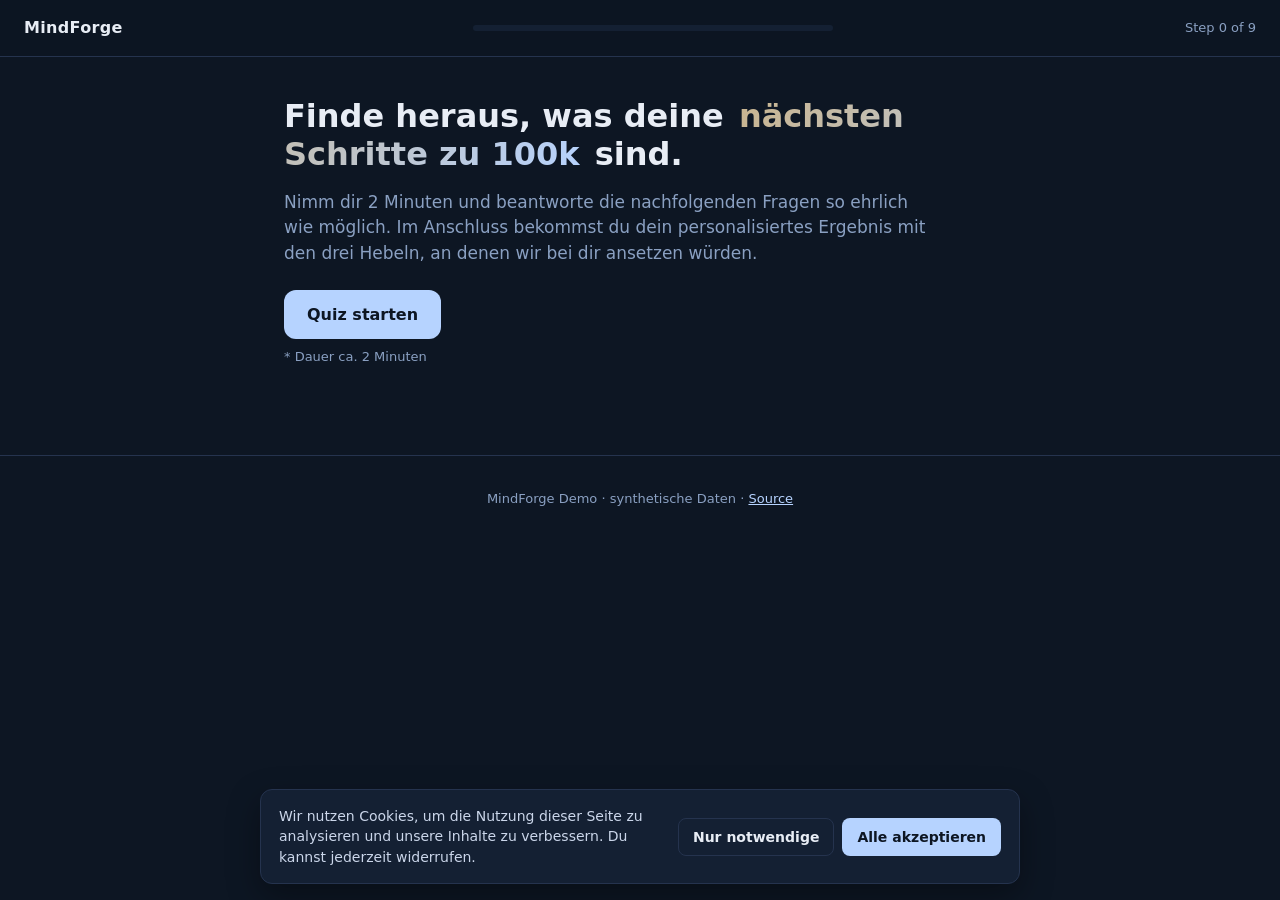
<file: quiz-frontend/index.html>
<!doctype html>
<html lang="de">
<head>
  <meta charset="utf-8" />
  <meta name="viewport" content="width=device-width,initial-scale=1" />
  <meta name="robots" content="noindex,nofollow" />
  <title>MindForge Quiz · Finde heraus, wo du stehst</title>
  <link rel="stylesheet" href="styles.css" />

  <!-- Lokale Konfig (nicht in Git, siehe config.example.js) -->
  <script src="config.js" onerror="this.remove();"></script>

  <!-- GTM + Einwilligung -->
  <script src="tracking/gtm-bootstrap.js"></script>
  <script src="tracking/consent.js"></script>
</head>
<body>
  <noscript>
    <iframe src="https://www.googletagmanager.com/ns.html?id=GTM-XXXXXX"
            height="0" width="0" style="display:none;visibility:hidden"></iframe>
  </noscript>

  <header class="hdr">
    <div class="brand">MindForge</div>
    <div class="progress" aria-hidden="true">
      <div class="progress__bar" id="progress-bar"></div>
    </div>
    <div class="step-label" id="step-label">Step 0 of 10</div>
  </header>

  <main class="quiz">

    <!-- Step 0: Intro -->
    <section class="step is-active" data-step="0">
      <h1>Finde heraus, was deine <em>nächsten Schritte zu 100k</em> sind.</h1>
      <p class="lede">Nimm dir 2 Minuten und beantworte die nachfolgenden Fragen so ehrlich wie möglich. Im Anschluss bekommst du dein personalisiertes Ergebnis mit den drei Hebeln, an denen wir bei dir ansetzen würden.</p>
      <button class="btn btn--primary" data-action="start">Quiz starten</button>
      <p class="hint">* Dauer ca. 2 Minuten</p>
    </section>

    <!-- Step 1: Selbstständig? -->
    <section class="step" data-step="1" data-key="business_status" data-type="single">
      <h2>Hast du dein eigenes Unternehmen bereits gegründet?</h2>
      <div class="options">
        <button class="opt" data-value="ja" data-score="10">Ja</button>
        <button class="opt" data-value="nein" data-score="0" data-skip-to="3">Nein</button>
      </div>
    </section>

    <!-- Step 2: Wie lange selbstständig? (skip wenn Step 1 = Nein) -->
    <section class="step" data-step="2" data-key="years_self_employed" data-type="single">
      <h2>Wie lange bist du schon selbstständig?</h2>
      <div class="options">
        <button class="opt" data-value="lt_1" data-score="2">Weniger als 1 Jahr</button>
        <button class="opt" data-value="1_3" data-score="6">1 – 3 Jahre</button>
        <button class="opt" data-value="gt_3" data-score="10">Mehr als 3 Jahre</button>
      </div>
    </section>

    <!-- Step 3: Bereich -->
    <section class="step" data-step="3" data-key="business_field" data-type="single">
      <h2>In welchem Bereich bist du aktiv?</h2>
      <div class="options options--grid">
        <button class="opt" data-value="coach"     data-score="10">Coach / Berater</button>
        <button class="opt" data-value="services"  data-score="8">Dienstleistungen (Freelancer)</button>
        <button class="opt" data-value="digital"   data-score="8">Digitale Produkte / Kurse</button>
        <button class="opt" data-value="ecommerce" data-score="6">E-Commerce</button>
        <button class="opt" data-value="network"   data-score="4">Network Marketing</button>
        <button class="opt" data-value="other"     data-score="2">Sonstiges</button>
      </div>
    </section>

    <!-- Step 4: Sichtbarkeit -->
    <section class="step" data-step="4" data-key="visibility" data-type="single">
      <h2>Wie sichtbar bist du heute? <span class="muted">(E-Mail-Liste, Follower, Kontakte)</span></h2>
      <div class="options">
        <button class="opt" data-value="lt_1k"  data-score="2">weniger als 1.000 Kontakte</button>
        <button class="opt" data-value="lt_10k" data-score="6">weniger als 10.000 Kontakte</button>
        <button class="opt" data-value="gt_10k" data-score="10">mehr als 10.000 Kontakte</button>
      </div>
    </section>

    <!-- Step 5: Team-Aufstellung -->
    <section class="step" data-step="5" data-key="team_setup" data-type="single">
      <h2>Wie bist du im Business aufgestellt?</h2>
      <div class="options">
        <button class="opt" data-value="solo"   data-score="4">Nur ich (+ ggf. Gründerteam)</button>
        <button class="opt" data-value="lt_10" data-score="8">Ich + weniger als 10 Mitarbeiter / Freelancer</button>
        <button class="opt" data-value="gt_10" data-score="10">Ich + mehr als 10 Mitarbeiter / Freelancer</button>
      </div>
    </section>

    <!-- Step 6: Monatsumsatz -->
    <section class="step" data-step="6" data-key="monthly_revenue" data-type="single">
      <h2>Wie viel Umsatz machst du durchschnittlich pro Monat?</h2>
      <div class="options">
        <button class="opt" data-value="zero"   data-score="0">noch gar nichts</button>
        <button class="opt" data-value="lt_5k"  data-score="2">unter 5.000 €</button>
        <button class="opt" data-value="lt_10k" data-score="6">unter 10.000 €</button>
        <button class="opt" data-value="lt_100k" data-score="10">unter 100.000 €</button>
        <button class="opt" data-value="gt_100k" data-score="10">über 100.000 €</button>
      </div>
    </section>

    <!-- Step 7: Wunsch -->
    <section class="step" data-step="7" data-key="main_wish" data-type="single">
      <h2>Wenn du einen Wunsch frei hättest — was würdest du wählen?</h2>
      <div class="options options--stack">
        <button class="opt" data-value="stable"   data-score="2">Stabiles Einkommen haben.</button>
        <button class="opt" data-value="quit_job" data-score="4">Meinen Hauptjob mit gutem Gewissen kündigen.</button>
        <button class="opt" data-value="brand"    data-score="6">Mehr Menschen erreichen und eine Marke aufbauen.</button>
        <button class="opt" data-value="freedom"  data-score="8">Zeitlich, örtlich und finanziell frei werden.</button>
        <button class="opt" data-value="5fig"     data-score="10">5-stellige Monatsumsätze haben.</button>
      </div>
    </section>

    <!-- Step 8: Was fehlt (Multi) -->
    <section class="step" data-step="8" data-key="gap" data-type="multi">
      <h2>Was glaubst du fehlt dir, um dein Ziel zu erreichen?</h2>
      <p class="hint">Mehrfachauswahl möglich.</p>
      <div class="options options--stack">
        <button class="opt opt--check" data-value="reach"      data-score="2">Mehr Menschen zu erreichen</button>
        <button class="opt opt--check" data-value="portfolio"  data-score="2">Das Produktportfolio zu erweitern</button>
        <button class="opt opt--check" data-value="sales"      data-score="2">Mehr / besser zu verkaufen</button>
        <button class="opt opt--check" data-value="clone"      data-score="2">Mich zu „klonen" (Mehr Zeit, effektiver werden)</button>
        <button class="opt opt--check" data-value="mindset"    data-score="2">Mindset: Größer denken</button>
      </div>
      <button class="btn btn--primary" data-action="next-multi">Weiter zur nächsten Frage</button>
    </section>

    <!-- Step 9: Zeitbudget -->
    <section class="step" data-step="9" data-key="time_budget" data-type="single">
      <h2>Wie viel Zeit kannst du in den Ausbau deines Business investieren?</h2>
      <div class="options">
        <button class="opt" data-value="lt_1h"  data-score="0">weniger als 1 Std. pro Woche</button>
        <button class="opt" data-value="2_5h"   data-score="4">ca. 2 – 5 Std. pro Woche</button>
        <button class="opt" data-value="5_10h"  data-score="8">ca. 5 – 10 Std. pro Woche</button>
        <button class="opt" data-value="gt_10h" data-score="10">mehr als 10 Std. pro Woche</button>
      </div>
    </section>

    <!-- Step 10: Kontakt -->
    <section class="step" data-step="10" data-key="contact" data-type="form">
      <h2>Um zum Ergebnis zu gelangen, gib hier bitte deine Kontaktdaten ein.</h2>
      <form id="contact-form" novalidate>
        <div class="row">
          <label>
            <span>Vorname</span>
            <input type="text" name="first_name" placeholder="Max"
                   autocomplete="given-name" required minlength="2" maxlength="60" />
          </label>
          <label>
            <span>Nachname</span>
            <input type="text" name="last_name" placeholder="Mustermann"
                   autocomplete="family-name" required minlength="2" maxlength="60" />
          </label>
        </div>
        <p class="hint">Stelle sicher, dass Dein Vor- und Nachname korrekt sind.</p>

        <label>
          <span>E-Mail</span>
          <input type="email" name="email" placeholder="beispiel@gmail.com"
                 autocomplete="email" required />
        </label>

        <label>
          <span>Telefonnummer</span>
          <input type="tel" name="phone" placeholder="+49 123 456 78"
                 autocomplete="tel" required pattern="[\+0-9\s\-()]{6,}" />
        </label>

        <label>
          <span>Land</span>
          <select name="country" required>
            <option value="">Bitte wählen…</option>
            <option value="DE" selected>Deutschland</option>
            <option value="AT">Österreich</option>
            <option value="CH">Schweiz</option>
            <option value="OTHER">Anderes Land</option>
          </select>
        </label>

        <label class="consent">
          <input type="checkbox" name="consent" required />
          <span>Ich stimme der <a href="#" target="_blank">Verarbeitung meiner Daten</a> zur Zusendung des Ergebnisses zu.</span>
        </label>

        <button type="submit" class="btn btn--primary btn--lg">
          Antworten senden und Ergebnis erhalten
        </button>
        <p class="form-error" id="form-error" hidden></p>
      </form>
    </section>

    <!-- Step 11: Thank-You -->
    <section class="step" data-step="11" data-key="done" data-type="end">
      <h2>Geschafft.</h2>
      <p class="lede">Dein persönliches Ergebnis ist auf dem Weg in dein Postfach. Aktiv-Score: <strong id="final-score">–</strong> / 100.</p>
      <p>Unser Team meldet sich innerhalb der nächsten 24 Stunden bei dir, um die nächsten Schritte zu besprechen.</p>
      <a href="#" class="btn btn--ghost" id="restart">Quiz erneut starten</a>
    </section>

  </main>

  <footer class="ftr">
    <p>MindForge Demo · synthetische Daten · <a href="https://github.com/" target="_blank" rel="noopener">Source</a></p>
  </footer>

  <script src="score-engine.js"></script>
  <script src="quiz-engine.js"></script>
  <script src="submit-engine.js"></script>
</body>
</html>
</file>
<file: quiz-frontend/styles.css>
/* ----- MindForge Quiz · dark theme · mobile-first ----- */

:root {
  --bg: #0d1623;
  --bg-elev: #142033;
  --bg-elev-2: #1b2840;
  --line: #25334e;
  --text: #e8edf5;
  --muted: #8aa0c2;
  --accent: #b6d3ff;
  --accent-fg: #0d1623;
  --danger: #ff7a7a;
  --ok: #7be0a7;
  --radius: 12px;
  --maxw: 760px;
}

* { box-sizing: border-box; }
html, body { margin: 0; padding: 0; background: var(--bg); color: var(--text);
  font-family: "Inter", system-ui, -apple-system, "Segoe UI", Roboto, Arial, sans-serif;
  font-size: 16px; line-height: 1.5;
}
a { color: var(--accent); }

/* Header */
.hdr {
  display: flex; align-items: center; justify-content: space-between;
  gap: 16px; padding: 16px 24px; border-bottom: 1px solid var(--line);
  position: sticky; top: 0; background: rgba(13,22,35,.95); backdrop-filter: blur(6px);
  z-index: 10;
}
.brand { font-weight: 700; letter-spacing: .02em; }
.progress {
  flex: 1; height: 6px; background: var(--bg-elev); border-radius: 999px; overflow: hidden;
  max-width: 360px;
}
.progress__bar {
  height: 100%; width: 0%; background: linear-gradient(90deg, #c9b48e, #b6d3ff);
  transition: width .35s ease;
}
.step-label { color: var(--muted); font-size: 13px; min-width: 72px; text-align: right; }

/* Layout */
.quiz {
  max-width: var(--maxw); margin: 0 auto; padding: 40px 24px 80px;
}
.step { display: none; animation: fade .25s ease; }
.step.is-active { display: block; }
@keyframes fade { from { opacity: 0; transform: translateY(8px); } to { opacity: 1; transform: none; } }

h1, h2 { font-weight: 700; line-height: 1.2; margin: 0 0 16px; }
h1 { font-size: 32px; }
h1 em {
  font-style: normal;
  background: linear-gradient(120deg, #c9b48e, #b6d3ff);
  -webkit-background-clip: text; background-clip: text; color: transparent;
  padding: 0 4px;
}
h2 { font-size: 22px; }
h2 .muted { color: var(--muted); font-weight: 400; font-size: 16px; }
.lede { color: var(--muted); font-size: 17px; max-width: 60ch; margin: 0 0 24px; }
.hint { color: var(--muted); font-size: 13px; margin: 8px 0; }

/* Options (cards) */
.options { display: grid; gap: 10px; margin: 20px 0; }
.options--grid { grid-template-columns: repeat(2, minmax(0, 1fr)); }
.options--stack { grid-template-columns: 1fr; }
@media (max-width: 640px) { .options--grid { grid-template-columns: 1fr; } }

.opt {
  appearance: none; -webkit-appearance: none;
  text-align: left; cursor: pointer; user-select: none;
  background: var(--bg-elev); color: var(--text);
  border: 1px solid var(--line); border-radius: var(--radius);
  padding: 16px 18px; font-size: 16px; font-family: inherit;
  display: flex; align-items: center; gap: 12px; min-height: 60px;
  transition: background .15s ease, border-color .15s ease, transform .05s ease;
}
.opt:hover { border-color: var(--accent); background: var(--bg-elev-2); }
.opt:active { transform: scale(.99); }
.opt[aria-pressed="true"], .opt.is-selected {
  border-color: var(--accent); background: var(--bg-elev-2);
  box-shadow: inset 0 0 0 1px var(--accent);
}

/* Radio-like circle */
.opt::before {
  content: ""; width: 18px; height: 18px; border-radius: 50%;
  border: 2px solid var(--line); flex: 0 0 18px; display: inline-block;
}
.opt[aria-pressed="true"]::before, .opt.is-selected::before {
  border-color: var(--accent); background:
    radial-gradient(circle at center, var(--accent) 0 5px, transparent 6px);
}

/* Checkbox variant for multi */
.opt--check::before { border-radius: 4px; }
.opt--check[aria-pressed="true"]::before, .opt--check.is-selected::before {
  background: var(--accent);
  box-shadow: inset 0 0 0 2px var(--bg);
}

/* Buttons */
.btn {
  appearance: none; -webkit-appearance: none;
  display: inline-flex; align-items: center; justify-content: center;
  gap: 8px; padding: 14px 22px; border-radius: var(--radius);
  font-family: inherit; font-size: 16px; font-weight: 600;
  cursor: pointer; border: 1px solid transparent;
  transition: background .15s ease, transform .05s ease, opacity .15s ease;
}
.btn--primary { background: var(--accent); color: var(--accent-fg); }
.btn--primary:hover { background: #d8e6ff; }
.btn--primary:disabled { opacity: .5; cursor: not-allowed; }
.btn--lg { width: 100%; padding: 16px 22px; font-size: 17px; }
.btn--ghost { background: transparent; color: var(--text); border-color: var(--line); }
.btn--ghost:hover { background: var(--bg-elev); }

/* Form */
form { display: grid; gap: 16px; margin-top: 16px; }
.row { display: grid; gap: 16px; grid-template-columns: 1fr 1fr; }
@media (max-width: 640px) { .row { grid-template-columns: 1fr; } }
form label { display: grid; gap: 6px; font-size: 14px; color: var(--muted); }
form label > span { font-weight: 600; color: var(--text); }
form input, form select {
  background: var(--bg-elev); border: 1px solid var(--line); color: var(--text);
  padding: 12px 14px; border-radius: var(--radius); font-size: 16px; font-family: inherit;
  outline: none;
}
form input:focus, form select:focus { border-color: var(--accent); }
form input:invalid:not(:placeholder-shown) { border-color: var(--danger); }
.consent { flex-direction: row; align-items: flex-start; gap: 10px; display: flex; }
.consent input { width: 18px; height: 18px; margin-top: 3px; }
.consent span { font-size: 13px; color: var(--muted); line-height: 1.45; }
.form-error {
  color: var(--danger); font-size: 14px; margin: 0; padding: 10px 12px;
  border: 1px solid color-mix(in srgb, var(--danger) 35%, transparent);
  background: color-mix(in srgb, var(--danger) 10%, transparent);
  border-radius: var(--radius);
}

/* Footer */
.ftr {
  border-top: 1px solid var(--line); padding: 20px 24px;
  color: var(--muted); font-size: 13px; text-align: center;
}
</file>
